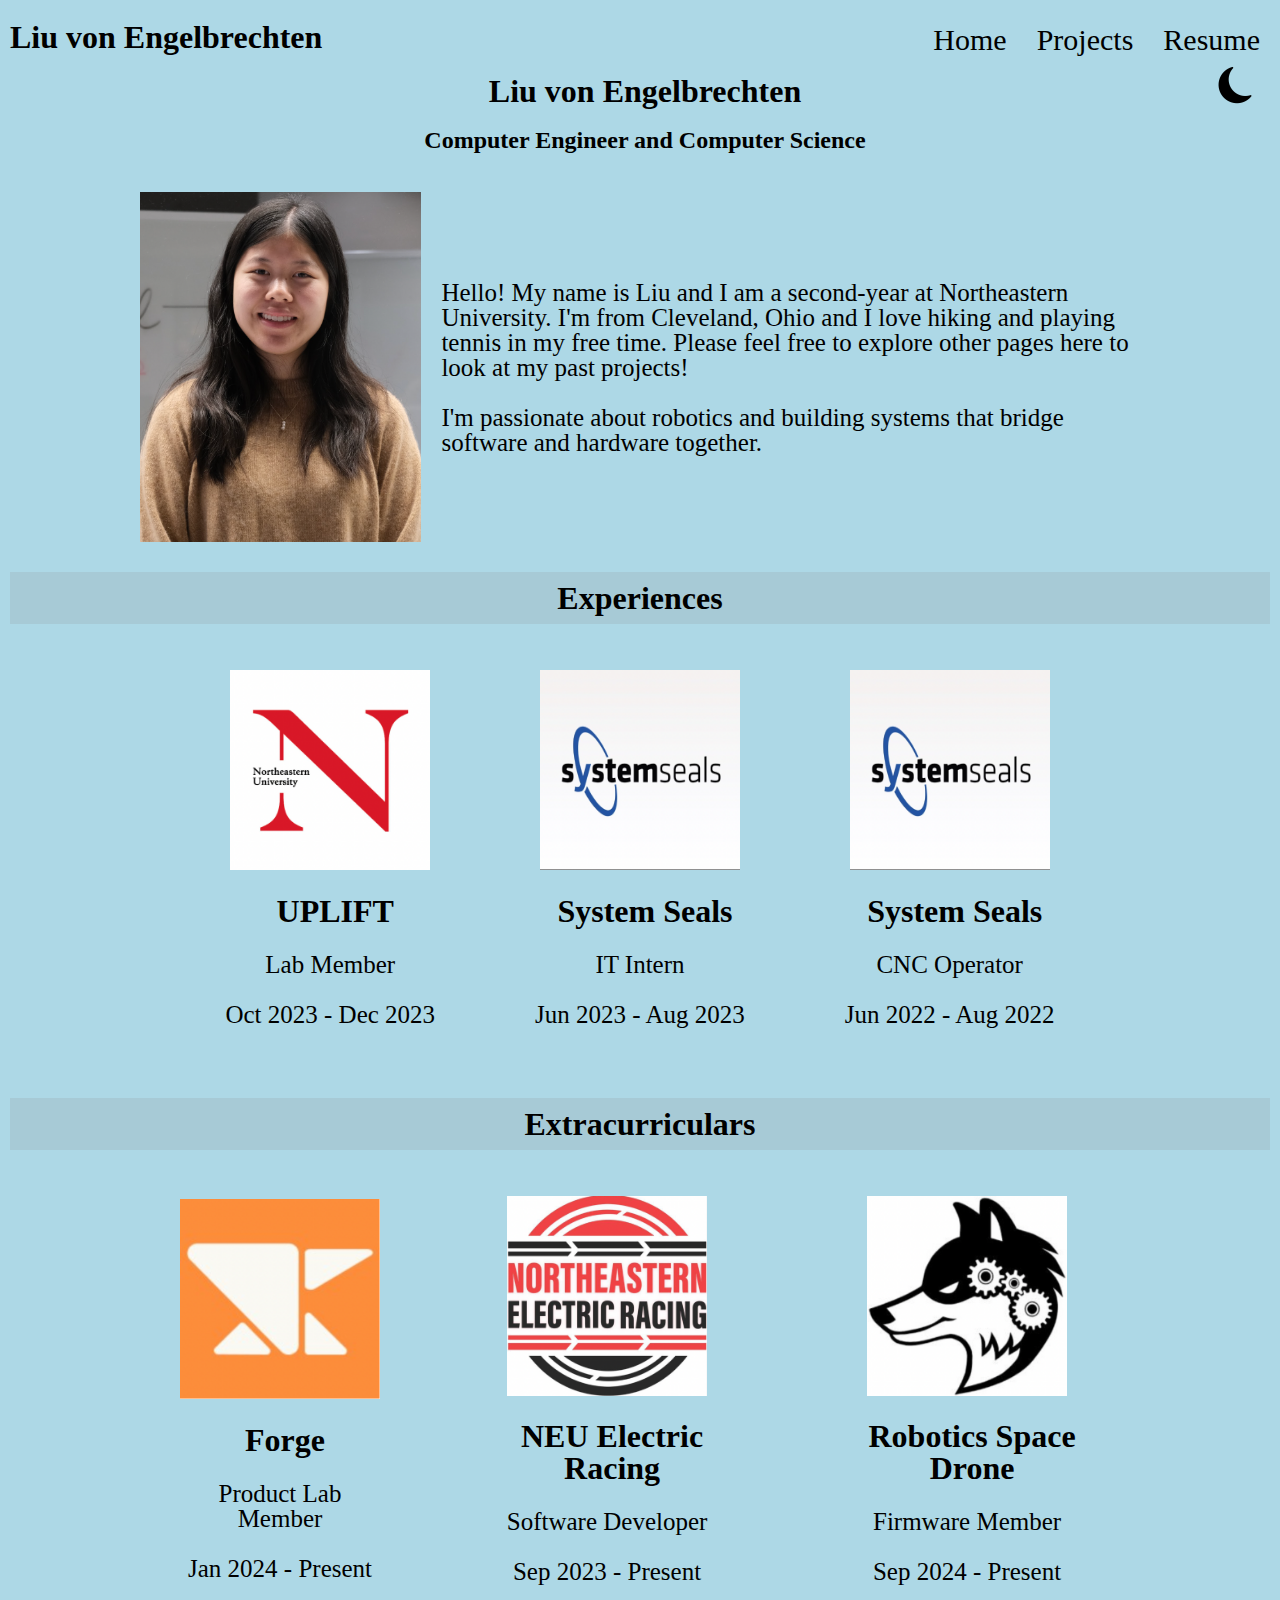
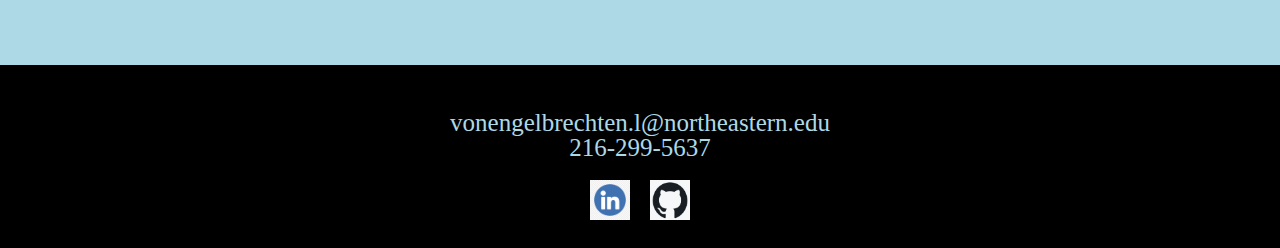
<file: index.html>
<!DOCTYPE html>
<html lang="en">

  <head>
    <title>Liu von Engelbrechten</title> 
    <meta charset="utf-8">
    <meta name="viewport" content="width=device-width, initial-scale=1.0">
    <link href="reset.css" rel="stylesheet" type="text/css" />
    <link href="styles.css" rel="stylesheet" type="text/css" />
    
  </head>


  <body>
    <!--Navigation Bar-->
    <header>
      <h1>Liu von Engelbrechten</h1>
      <nav>
          <a href="index.html">Home</a>
          <!-- <a href="experiences.html">Experience</a> //-->
          
          <div class="dropdown">
            <a>Projects</a>
            <div class="dropdown-content">
                <a href="PillDispenser.html">Pill Dispenser</a>
                <a href="Greenhouse.html">Greenhouse</a>
                <a href="MusicBox.html">Music Box</a>
            </div>
          </div>
          <a href="resume.html">Resume</a>
      </nav>
  </header>
  <img id="theme-button" src="img/dark-mode.png" width="50" height="50">


  <div class="homepage">
    <h1>Liu von Engelbrechten</h1>
    <h2>Computer Engineer and Computer Science</h2>
  </div>

  <!--About me-->
  <div class="columns">  
    <img src="img/profile.png" width="350" height="350">
    <p>
      Hello! My name is Liu and I am a second-year at Northeastern University. 
      I'm from Cleveland, Ohio and I love hiking and playing tennis in my free time.
      Please feel free to explore other pages here to look at my past projects! <br> <br>
      I'm passionate about robotics and building systems that bridge software and hardware together.
    </p>
  </div>
  
  <!--Experiences-->
  <h1 class="heading">Experiences</h1>
  <div class="columns">
    <figure>
      <img src="/img/Northeastern.png" width="200" height="200">
      <figcaption>
        <h1>UPLIFT</h1>
        <p>Lab Member</p>
        <p>Oct 2023 - Dec 2023</p>
      </figcaption>
    </figure>
    
    <figure>
      <img src="/img/Systemseals.png" width="200" height="200">
      <figcaption>
        <h1>System Seals</h1>
        <p>IT Intern</p>
        <p>Jun 2023 - Aug 2023</p>
      </figcaption>
    </figure>

    <figure>
      <img src="/img/Systemseals.png" width="200" height="200">
      <figcaption>
        <h1>System Seals</h1>
        <p>CNC Operator</p>
        <p>Jun 2022 - Aug 2022</p>
      </figcaption>
    </figure>
  </div>
  
  <!--Extracurriculars-->
  <h1 class="heading">Extracurriculars</h1>
  <div class="columns">
    <figure>
      <img src="/imgClubs/Forge.png" width="200" height="200">
      <figcaption>
        <h1>Forge</h1>
        <p>Product Lab Member</p>
        <p>Jan 2024 - Present</p>
      </figcaption>
    </figure>

    <figure>
      <img src="/imgClubs/NER.png" width="200" height="200">
      <figcaption>
        <h1>NEU Electric Racing</h1>
        <p>Software Developer</p>
        <p>Sep 2023 - Present</p>
      </figcaption>
    </figure>

    <figure>
      <img src="/imgClubs/Robotics.png" width="200" height="200">
      <figcaption>
        <h1>Robotics Space Drone</h1>
        <p>Firmware Member</p>
        <p>Sep 2024 - Present</p>
      </figcaption>
    </figure>
  </div>

  <script src="index.js"></script>
  </body>

  <!--Footer-->
  <footer class="footer">
    <p>vonengelbrechten.l@northeastern.edu<br>
      216-299-5637</p>
    <div class="social-icons">
      <a href="https://www.linkedin.com/in/liu-von-engelbrechten-2304a2290/" target="_blank">
        <img src="img/linkedin.png" alt="LinkedIn" class="icon" width="50" height="50">
      </a>
      <a href="https://github.com/lvonengel" target="_blank">
        <img src="img/github.png" alt="GitHub" class="icon" width="50" height="50">
      </a>
    </div>
  </footer>

</html>
</file>
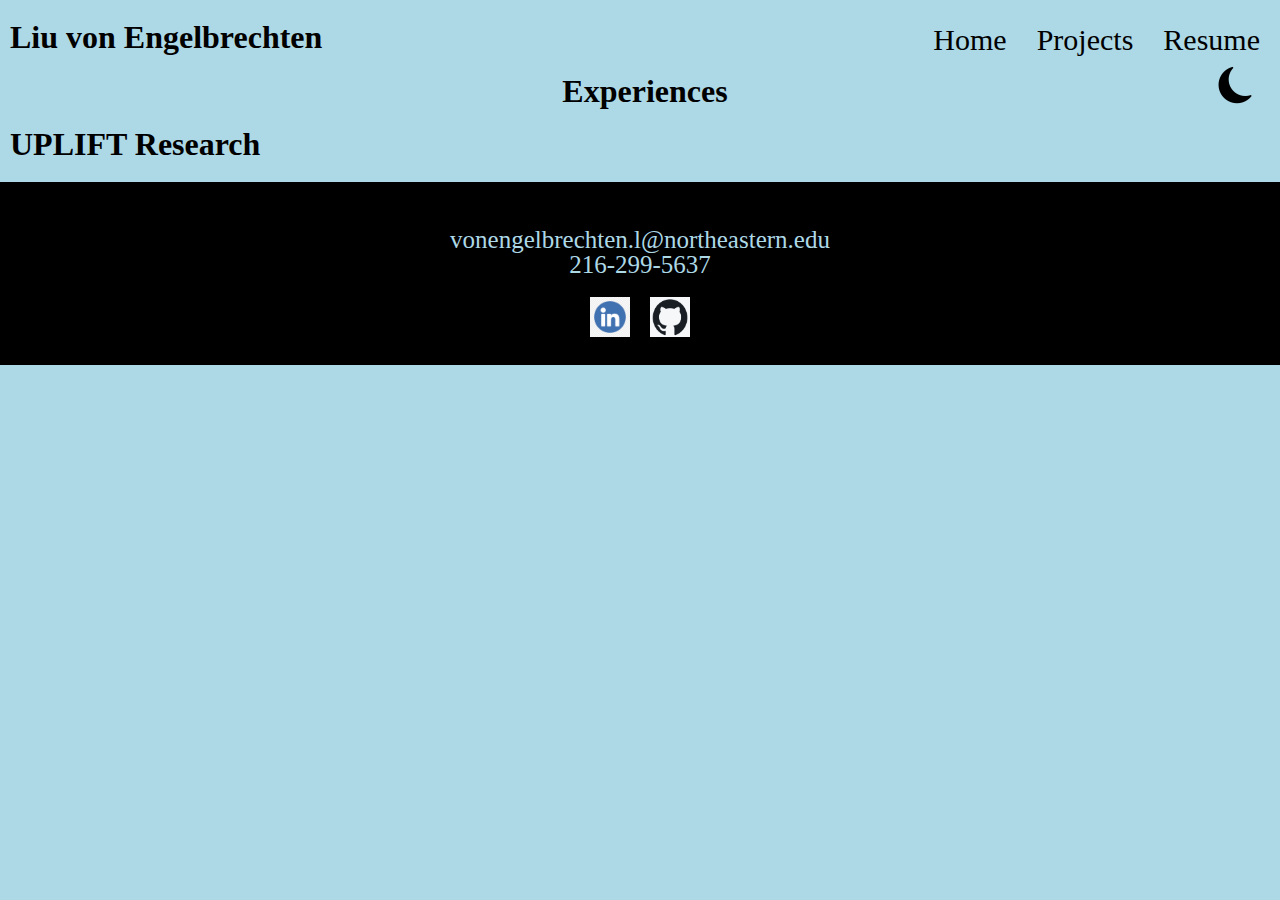
<file: experiences.html>
<!DOCTYPE html>
<html lang="en">

  <head>
    <title>Liu von Engelbrechten</title> 
    <meta charset="utf-8">
    <meta name="viewport" content="width=device-width, initial-scale=1.0">
    <link href="reset.css" rel="stylesheet" type="text/css" />
    <link href="styles.css" rel="stylesheet" type="text/css" />
    
  </head>


  <body>
    <header>
      <h1>Liu von Engelbrechten</h1>
      <nav>
        <a href="index.html">Home</a>
        <!-- <a href="experiences.html">Experience</a> //-->
        
        <div class="dropdown">
          <a>Projects</a>
          <div class="dropdown-content">
              <a href="PillDispenser.html">Pill Dispenser</a>
              <a href="Greenhouse.html">Greenhouse</a>
              <a href="MusicBox.html">Music Box</a>
          </div>
        </div>


        <a href="resume.html">Resume</a>
      </nav>
  </header>
  <img id="theme-button" src="img/dark-mode.png" width="50" height="50">


  <h1 style="text-align:center">Experiences</h1>

  <h1>UPLIFT Research</h1>

  

  <script src="index.js"></script>
  </body>

  <!--Footer-->
  <footer class="footer">
    <p>vonengelbrechten.l@northeastern.edu<br>
      216-299-5637</p>
    <div class="social-icons">
      <a href="https://www.linkedin.com/in/liu-von-engelbrechten-2304a2290/" target="_blank">
        <img src="img/linkedin.png" alt="LinkedIn" class="icon" width="50" height="50">
      </a>
      <a href="https://github.com/lvonengel" target="_blank">
        <img src="img/github.png" alt="GitHub" class="icon" width="50" height="50">
      </a>
    </div>
  </footer>

</html>
</file>
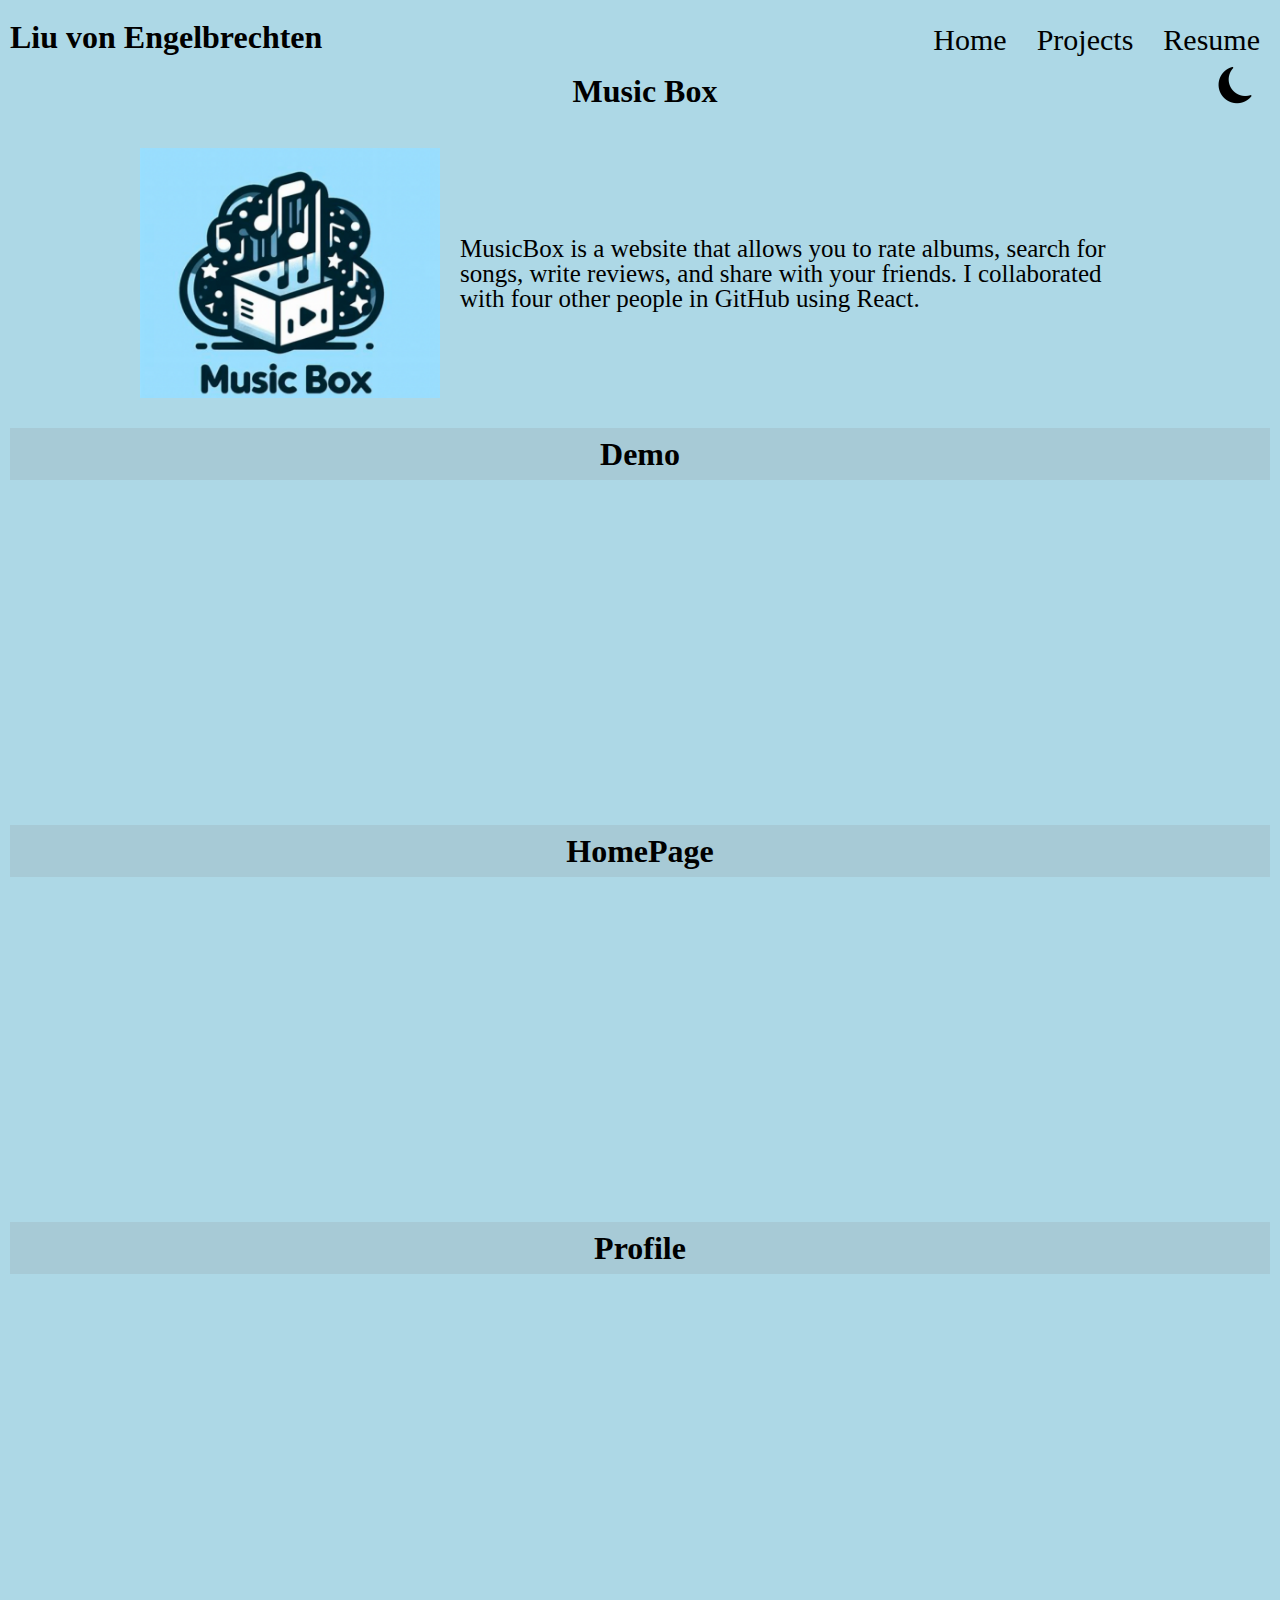
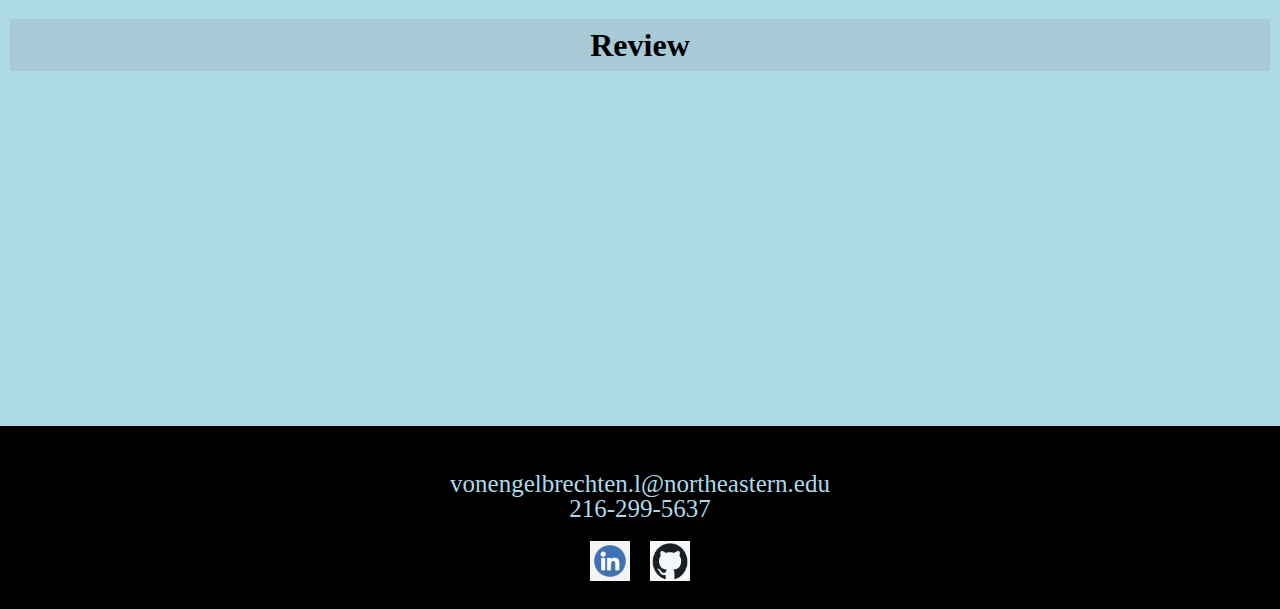
<file: MusicBox.html>
<!DOCTYPE html>
<html lang="en">

  <head>
    <title>Liu von Engelbrechten</title> 
    <meta charset="utf-8">
    <meta name="viewport" content="width=device-width, initial-scale=1.0">
    <link href="reset.css" rel="stylesheet" type="text/css" />
    <link href="styles.css" rel="stylesheet" type="text/css" />
    
  </head>

  <body>
    <!--Navigation Bar-->
    <header>
      <h1>Liu von Engelbrechten</h1>
      <nav>
        <a href="index.html">Home</a>
        <!-- <a href="experiences.html">Experience</a> //-->
          
        <div class="dropdown">
            <a href="projects.html">Projects</a> 
            <div class="dropdown-content">
                <a href="PillDispenser.html">Pill Dispenser</a>
                <a href="Greenhouse.html">Greenhouse</a>
                <a href="MusicBox.html">Music Box</a>
            </div>
        </div>


          <a href="resume.html">Resume</a>
      </nav>
  </header>
  <img id="theme-button" src="img/dark-mode.png" width="50" height="50">


  <h1 style="text-align:center">Music Box</h1>

  <div class="columns">
    <img src="imgMusicBox/MusicBoxLogo.png" width="300" height="250">
    <p>
      MusicBox is a website that allows you to rate albums, search for songs, write reviews, and 
      share with your friends. I collaborated with four other people in GitHub using React.
    </p>
  </div>
  
  <h1 class="heading">Demo</h1>

  <iframe width="560" height="315" 
  src="https://www.youtube.com/embed/yl68C_u5AXc?si=Jr_JSUpeqUs3Io82" 
  title="YouTube video player" frameborder="0" allow="accelerometer; autoplay; clipboard-write; encrypted-media; gyroscope; picture-in-picture; web-share" 
  referrerpolicy="strict-origin-when-cross-origin" allowfullscreen></iframe>

  <h1 class="heading">HomePage</h1>

  <iframe width="560" height="315" 
  src="https://www.youtube.com/embed/nj3Go7noo6k?si=b--u78916uil044Q" 
  title="YouTube video player" frameborder="0" 
  allow="accelerometer; autoplay; clipboard-write; encrypted-media; gyroscope; picture-in-picture; web-share" 
  referrerpolicy="strict-origin-when-cross-origin" allowfullscreen></iframe>

  <h1 class="heading">Profile</h1>

  <iframe width="560" height="315" 
  src="https://www.youtube.com/embed/9eaQpb2sIXk?si=opJsVYVsU1aX8BO0" title="YouTube video player" frameborder="0" 
  allow="accelerometer; autoplay; clipboard-write; encrypted-media; gyroscope; picture-in-picture; web-share" 
  referrerpolicy="strict-origin-when-cross-origin" allowfullscreen></iframe>

  <h1 class="heading">Review</h1>

  <iframe width="560" height="315" 
  src="https://www.youtube.com/embed/tGnyza_pskM?si=GLoS1LOdqnkd8Vb8" title="YouTube video player" frameborder="0" 
  allow="accelerometer; autoplay; clipboard-write; encrypted-media; gyroscope; picture-in-picture; web-share" 
  referrerpolicy="strict-origin-when-cross-origin" allowfullscreen></iframe>



  <script src="index.js"></script>
  </body>

  <!--Footer-->
  <footer class="footer">
    <p>vonengelbrechten.l@northeastern.edu<br>
      216-299-5637</p>
    <div class="social-icons">
      <a href="https://www.linkedin.com/in/liu-von-engelbrechten-2304a2290/" target="_blank">
        <img src="img/linkedin.png" alt="LinkedIn" class="icon" width="50" height="50">
      </a>
      <a href="https://github.com/lvonengel" target="_blank">
        <img src="img/github.png" alt="GitHub" class="icon" width="50" height="50">
      </a>
    </div>
  </footer>

</html>
</file>
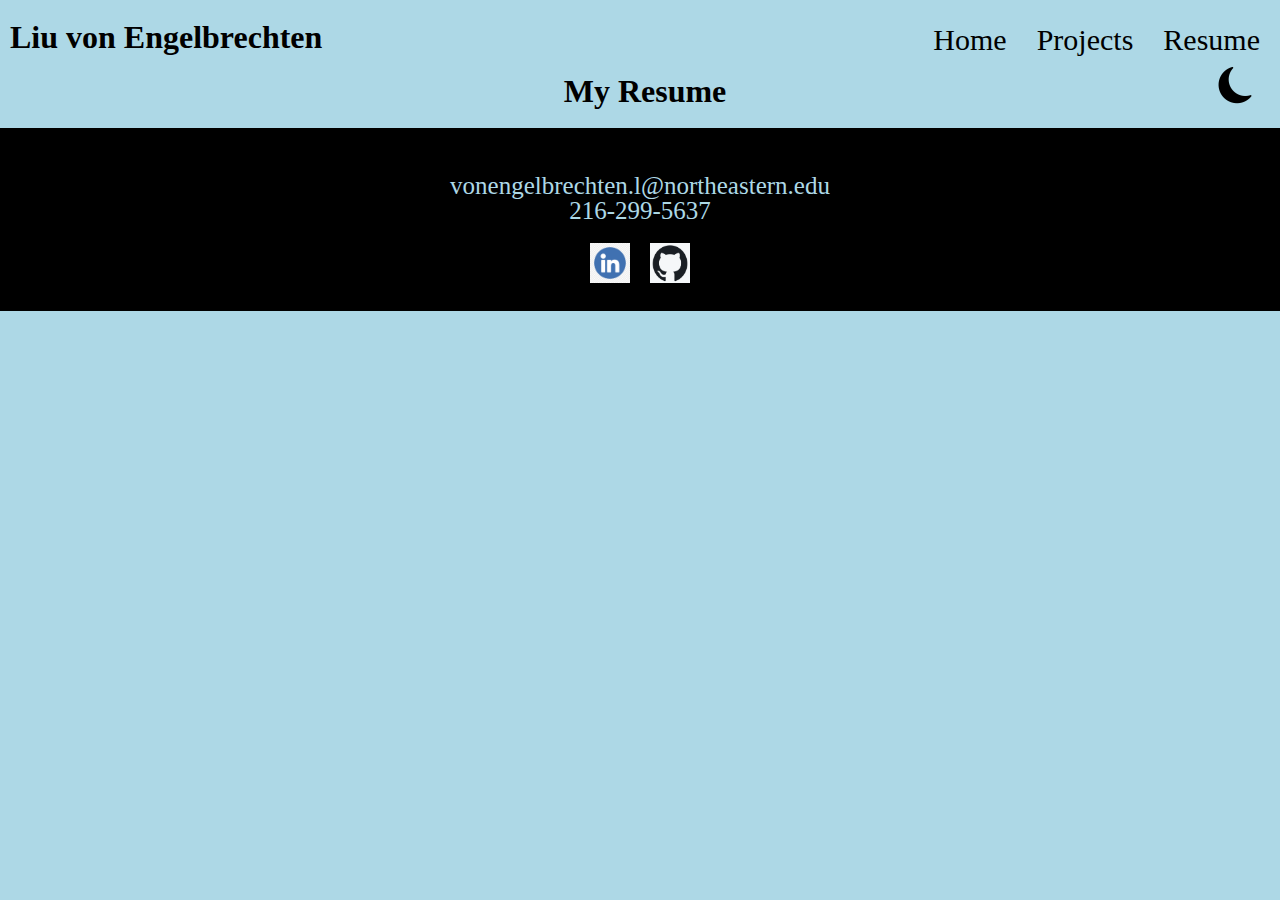
<file: resume.html>
<!DOCTYPE html>
<html lang="en">

  <head>
    <title>Liu von Engelbrechten</title> 
    <meta charset="utf-8">
    <meta name="viewport" content="width=device-width, initial-scale=1.0">
    <link href="reset.css" rel="stylesheet" type="text/css" />
    <link href="styles.css" rel="stylesheet" type="text/css" />
    
  </head>


  <body>
    <!--Navigation Bar-->
    <header>
      <h1>Liu von Engelbrechten</h1>
      <nav>
        <a href="index.html">Home</a>
        <!-- <a href="experiences.html">Experience</a> //-->
        
        <div class="dropdown">
          <a>Projects</a>
          <div class="dropdown-content">
              <a href="PillDispenser.html">Pill Dispenser</a>
              <a href="Greenhouse.html">Greenhouse</a>
              <a href="MusicBox.html">Music Box</a>
          </div>
        </div>


        <a href="resume.html">Resume</a>
      </nav>
  </header>
  <img id="theme-button" src="img/dark-mode.png" width="50" height="50">


  <h1 style="text-align: center;">My Resume</h1>


  <script src="index.js"></script>
  </body>

  <!--Footer-->
  <footer class="footer">
    <p>vonengelbrechten.l@northeastern.edu<br>
      216-299-5637</p>
    <div class="social-icons">
      <a href="https://www.linkedin.com/in/liu-von-engelbrechten-2304a2290/" target="_blank">
        <img src="img/linkedin.png" alt="LinkedIn" class="icon" width="50" height="50">
      </a>
      <a href="https://github.com/lvonengel" target="_blank">
        <img src="img/github.png" alt="GitHub" class="icon" width="50" height="50">
      </a>
    </div>
  </footer>

</html>
</file>
<file: styles.css>
/* Add CSS styles for your web site here */

body {
    background: lightblue;
}

h1, h2{
    padding-left: 10px;
}

.heading {
    background-color: rgb(167, 202, 214);
    padding: 10px;
    margin: 10px;
    text-align: center;
}

p, ul {
    font-size: 25px;
}

a {
    text-decoration: none;
    color:black;
}

li {
    padding: 10px;
}

.homepage {
    text-align: center;
}

figure {
    justify-content: center;
    text-align: center;

}

.columns {
    display: flex;
    align-items: center;
    justify-content: center; 
    gap: 20px; 
    padding: 20px;
    max-width: 1000px;
    margin: 0 auto;
    text-align: left;
}


.column3 {
    display: flex;
    align-items: center;
    justify-content: center; 
    gap: 10px; 
    padding: 10px;
    max-width: 1200px;
    margin: 0 auto;
    text-align: left;
}

.buttonContributions {
    text-align: center;
    justify-content: center;
}

#electricalButton, #softwareButton, #resultButton {
    background-color: darkcyan;
    border-radius: 15px;
    padding: 20px;
    margin: 20px;
    cursor: pointer;
    font-size:large;

}

.electrical, .software, .result {
    display: none;
}

.videoContainer {
    text-align: center;
    margin-top: 20px;
}

.video-container video {
    margin: 30px;
    max-width: 100%;
    width: 600px;
    height: auto;
}

video {
    padding-left: 50px;
    padding-right: 50px;

}

iframe {
    display: block;
    margin: 0 auto;
    margin-top: 20px;
}

/* Edits navigation bar in top right */
nav {
    position: absolute;
    top: 0;
    right: 0;
    font-size: 30px;
    display: flex;
    gap: 1em;
    padding-right: 20px;
    padding-top: 25px;
}

nav a {
    text-decoration: none;
    color: black;
}

/* Dropdown container */
.dropdown {
    position: relative;
    display: inline-block;
}

/* Dropdown content */
.dropdown-content {
    display: none;
    position: absolute;
    min-width: 160px;
    z-index: 1;
    left: 50%;
    transform: translateX(-50%);
    right: 0;
    margin-top: 2px;
}


.dropdown-content a {
    color: black;
    padding: 12px 0px;
    text-decoration: none;
    display: block;
    background-color: darkcyan;
    border-radius: 15px;
    text-align: center;
    line-height: 1.2;
}

/* Show dropdown on hover */
.dropdown:hover .dropdown-content {
    display: block;
}

/* Hover effect for dropdown items */
.dropdown-content a:hover {
    background-color: lightblue;
    outline: 2px solid black;
}

/* Settings for footer */
.footer {
    background-color: black;
    color: lightblue;
    text-align: center;
    padding: 25px;
    margin-top: 20px;
}

.footer p {
    margin: 20px 0;
}

/* LinkedIn and Github */
.social-icons {
    display: flex;
    justify-content: center;
    gap: 20px;
}

.icon {
    width: 40px;
    height: 40px;
    transition: transform 0.2s ease;
}

.icon:hover {
    transform: scale(1.1);
}


/* Settings for theme button */
#theme-button {
    position: absolute;
    top: 60px;
    right: 20px;
    width: 50px; /* Adjust size as needed */
    height: auto;
}

/* Settings for hovering over theme button */
#theme-button:hover {
    cursor:pointer;
}

/* Settings for dark mode */
.dark-mode {
    background-color: black;
    color: lightblue;
}

.dark-mode nav a {
    color: lightblue;
}

/* Inverses the dark-mode image button */
.dark-mode #theme-button {
    filter: invert(1);
}
</file>
